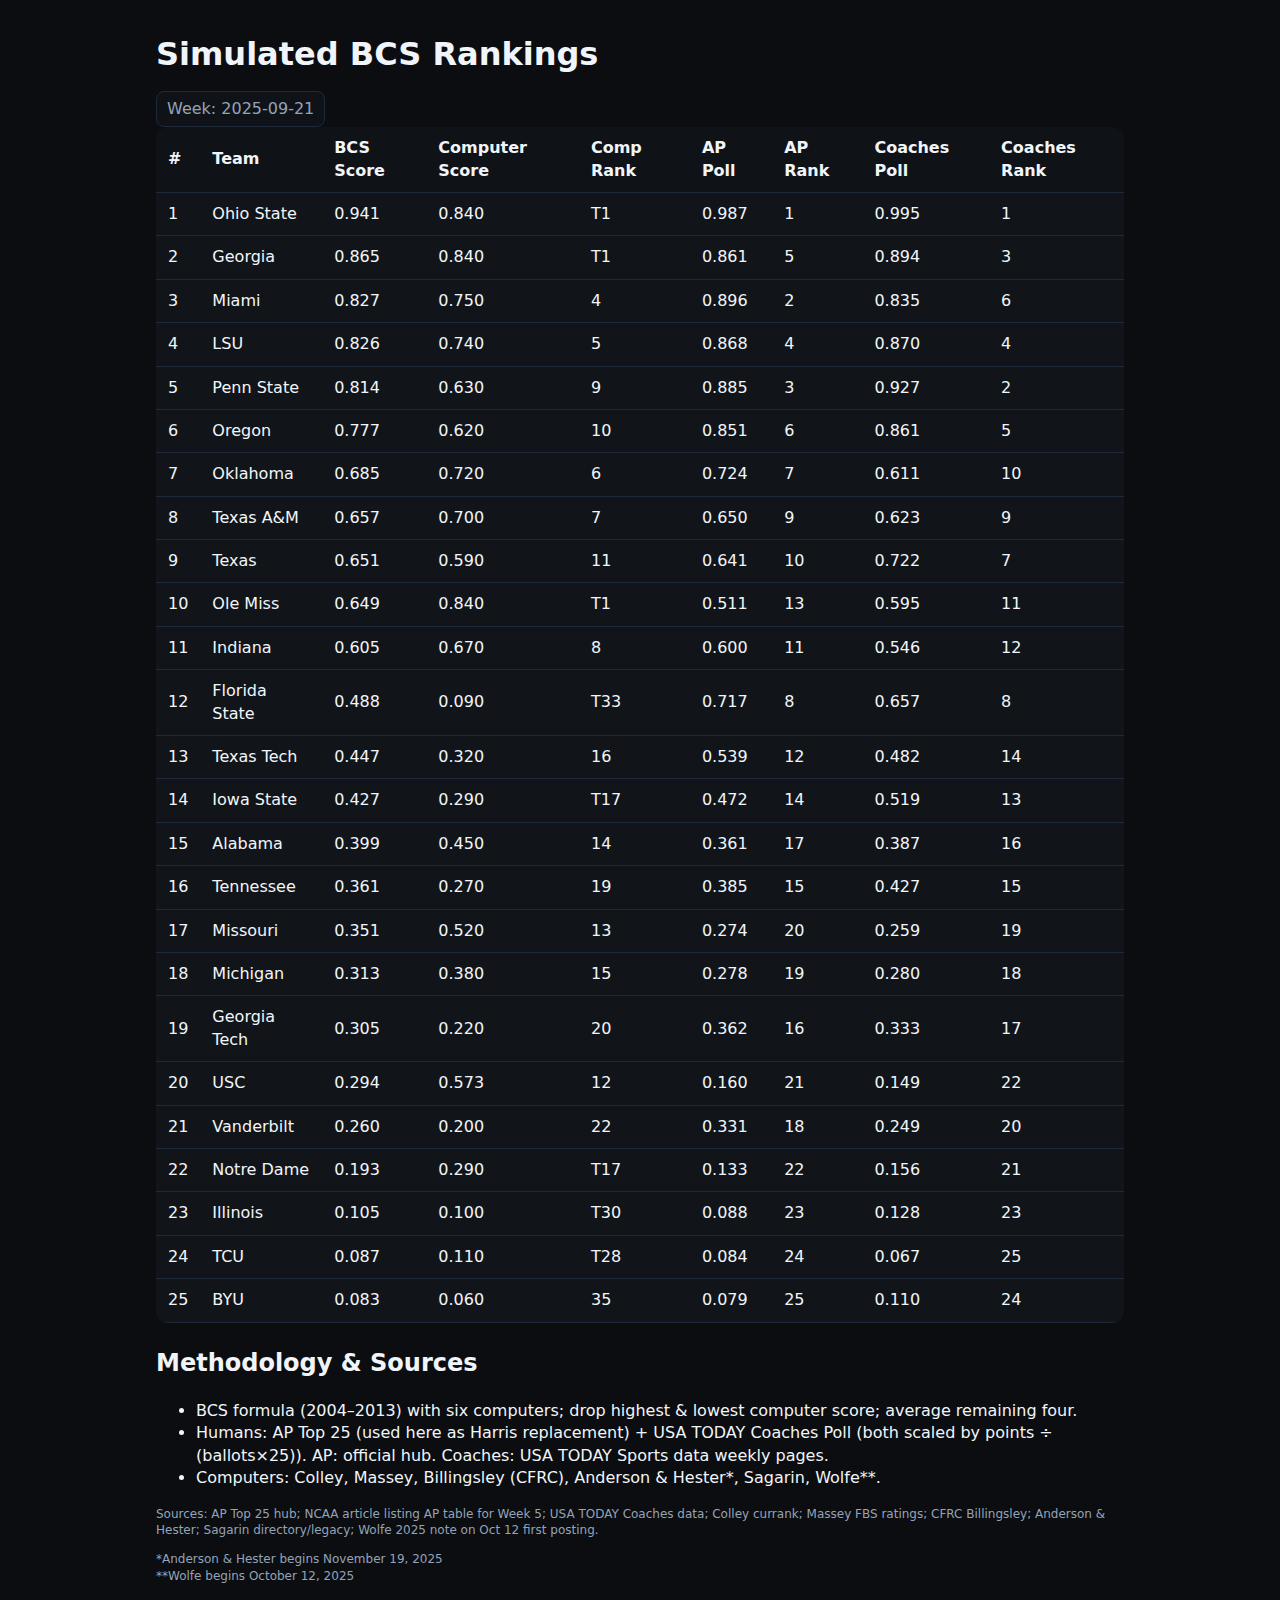
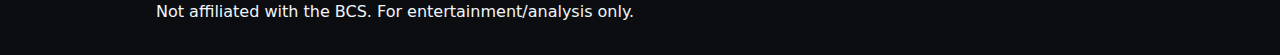
<file: index.html>
<!doctype html>
<html lang="en">
<head>
  <meta charset="utf-8"/>
  <title>Simulated BCS Rankings (Weekly)</title>
  <meta name="viewport" content="width=device-width,initial-scale=1"/>
  <link rel="stylesheet" href="styles.css"/>
</head>
<body>
  <script src="bcs_data.js"></script>
  <main class="wrap">
        <header>
          <h1>Simulated BCS Rankings</h1>
          <div id="meta"></div>
        </header>

    <section>
      <table id="table">
        <thead>
          <tr>
            <th>#</th><th>Team</th><th>BCS Score</th><th>Computer Score</th><th>Comp Rank</th><th>AP Poll</th><th>AP Rank</th><th>Coaches Poll</th><th>Coaches Rank</th>
          </tr>
        </thead>
            <tbody></tbody>
          </table>
        </section>

    <section class="method">
      <h2>Methodology & Sources</h2>
      <ul>
        <li>BCS formula (2004–2013) with six computers; drop highest & lowest computer score; average remaining four.</li>
        <li>Humans: AP Top 25 (used here as Harris replacement) + USA TODAY Coaches Poll (both scaled by points ÷ (ballots×25)). AP: official hub. Coaches: USA TODAY Sports data weekly pages. </li>
        <li>Computers: Colley, Massey, Billingsley (CFRC), Anderson & Hester*, Sagarin, Wolfe**.</li>
      </ul>
      <p class="small">
        Sources: AP Top 25 hub; NCAA article listing AP table for Week 5; USA TODAY Coaches data; Colley currank; Massey FBS ratings; CFRC Billingsley; Anderson & Hester; Sagarin directory/legacy; Wolfe 2025 note on Oct 12 first posting.
      </p>
      <p class="small">
        *Anderson & Hester begins November 19, 2025<br>
        **Wolfe begins October 12, 2025
      </p>
    </section>
    <footer><p>Not affiliated with the BCS. For entertainment/analysis only.</p></footer>
  </main>
  <script src="app.js"></script>
</body>
</html>
</file>
<file: styles.css>
:root { --bg:#0b0d10; --fg:#f1f5f9; --muted:#94a3b8; --card:#11151a; --accent:#38bdf8; }
*{box-sizing:border-box} body{margin:0;background:var(--bg);color:var(--fg);font:16px/1.4 system-ui,sans-serif}
.wrap{max-width:1000px;margin:32px auto;padding:0 16px}
header h1{margin:0 0 6px 0} .sub{color:var(--muted);margin:0 0 12px 0}
table{width:100%;border-collapse:collapse;background:var(--card);border-radius:12px;overflow:hidden}
th,td{padding:10px 12px;border-bottom:1px solid #1e293b}
th{position:sticky;top:0;background:#0f1318;text-align:left}
tbody tr:hover{background:#0f172a}
.method{margin-top:24px}
.small{color:var(--muted);font-size:12px}
.badge{display:inline-block;margin-top:8px;padding:6px 10px;background:#0f1318;border:1px solid #1e293b;border-radius:8px;color:var(--muted)}
</file>
